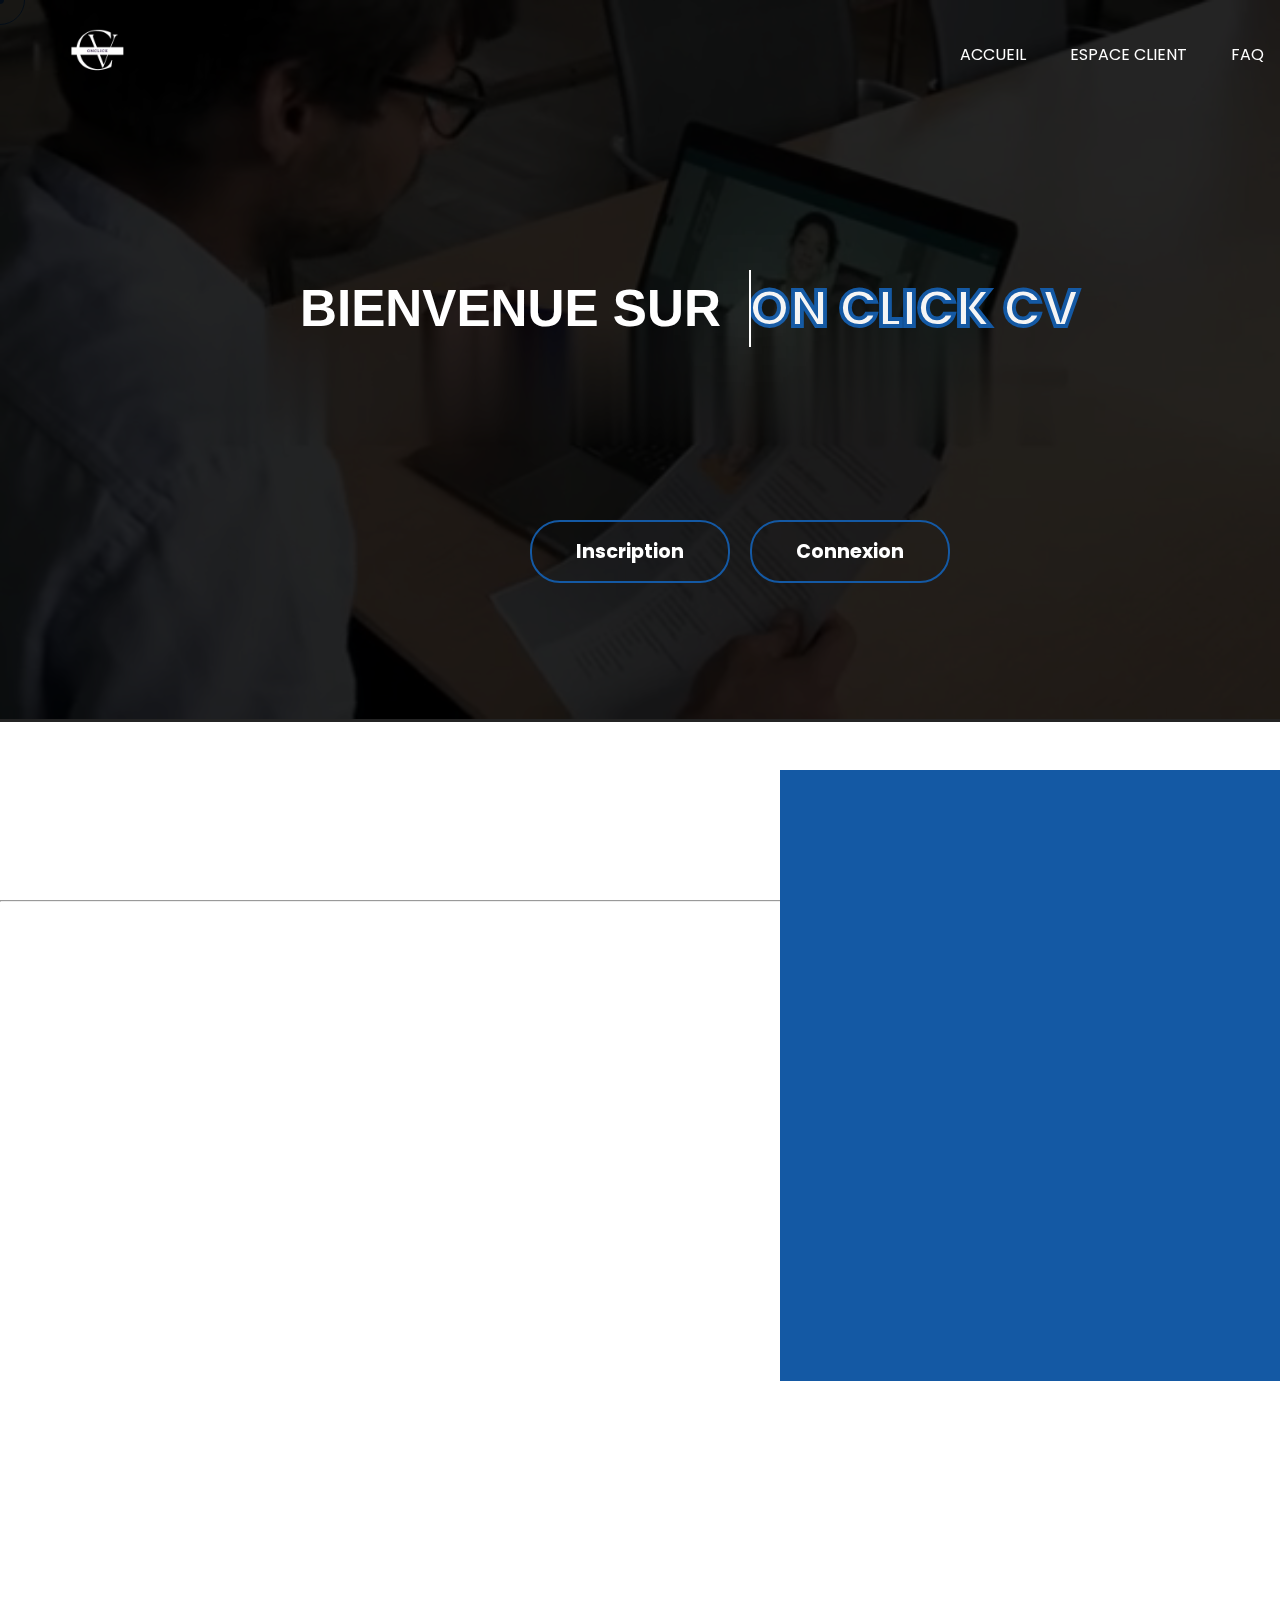
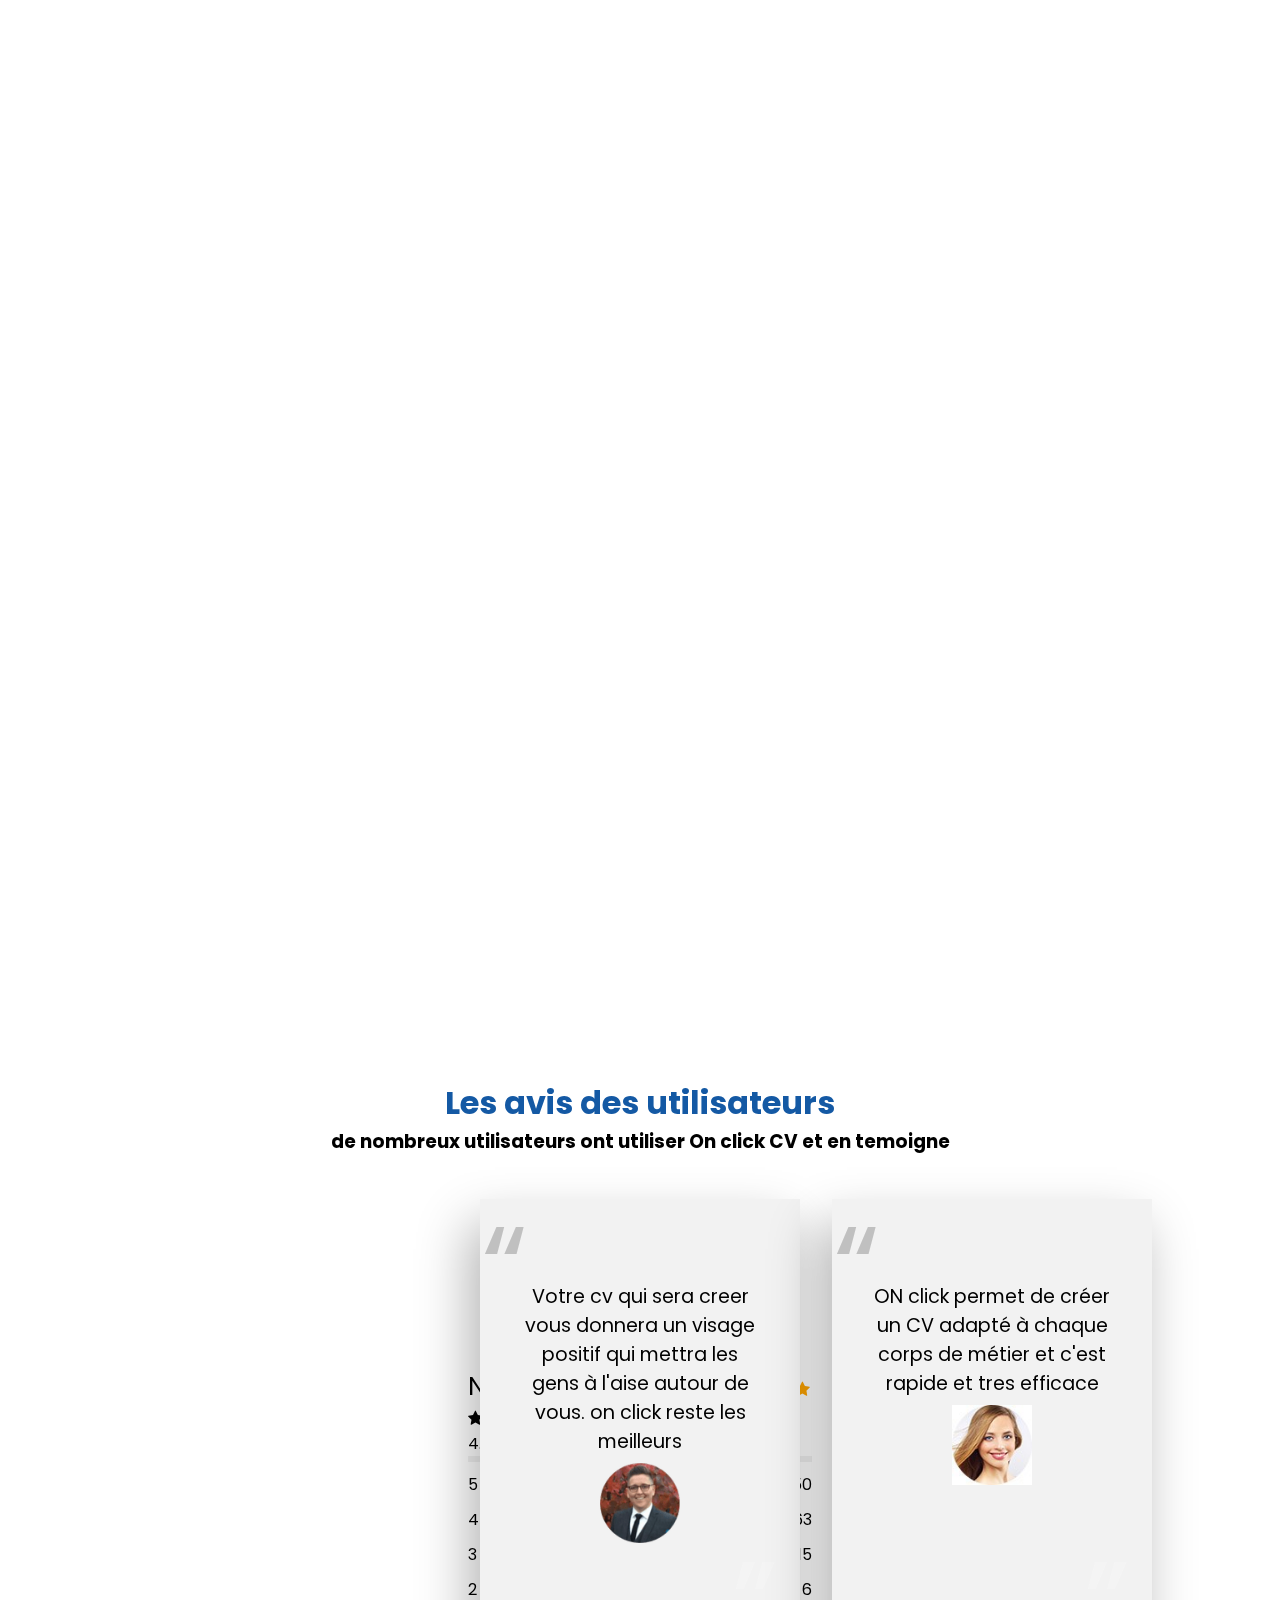
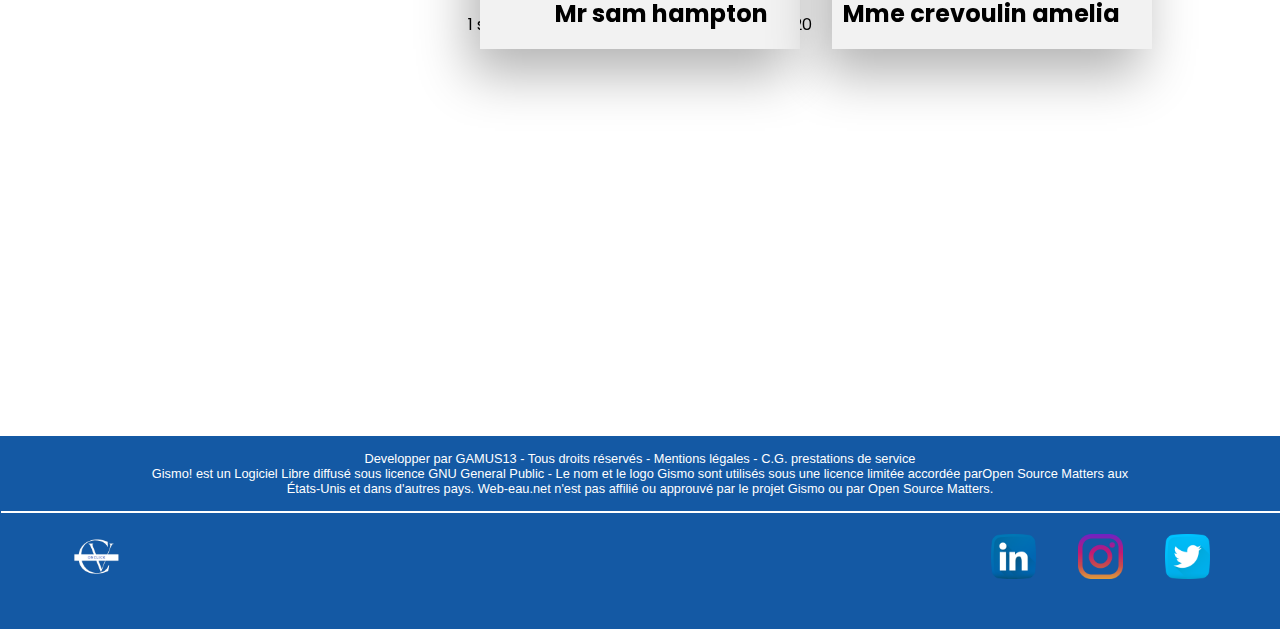
<file: index.html>
<!DOCTYPE html>
<html lang="en">
<head>
    <meta charset="UTF-8">
    <meta http-equiv="X-UA-Compatible" content="IE=edge">
    <meta name="viewport" content="width=device-width, initial-scale=1.0">
    <!--lien pour style le generateur-->
    <link rel="stylesheet" href="./style.css">
    <link rel="icon" href="./images/logo2-removebg-preview.png">
    <title>KHAM</title>
</head>
<body>

 <!--ici il s'agit de ma barre de navigation-->
    <header>
        <!--bloc qui contient la video-->
        <div class="blocvid">
            <video autoplay="autoplay" muted="" loop="infinite" src="./video/235123620 (online-video-cutter.com) (1).mp4"></video>
        </div>
       <!--bloc qui contient la navigation en general-->
       <div class="entete">
           <div class="chartgraphic">
                <img src="./images/logo2-removebg-preview.png" alt="logo" class="img-logo">
           </div>
            <nav>
                <ul class="navparent">
                    <li class="navenft"><a href="#" class="menu">Accueil</a></li>
                    <li class="navenft"><a href="#" class="menu">Espace client</a></li>
                    <li class="navenft"><a href="#" class="menu">Faq</a></li>
                    <li class="navenft"><a href="#" class="menu">A propos</li>
                </ul>
           </nav>
       </div>
        <div class="headertext reveal-6">
            <h1>BIENVENUE SUR</h1>
            <h2  data-text=" ON click CV ">ON click CV</h2><!--ce bloc sera le seul qui sera animer-->
        </div>
        <!--animation du texte avant les boutons-->
        
        <!--boutons animer au hover-->
        <div class="client">
            <button class="signup-btn" type="button">
                <a href="./formulaire/index.html">Inscription</a>
                <span class="cover"></span>
            </button>
            <button class="login-btn" type="button">
                <a href="./formulaire/index.html">Connexion</a>
                <span class="cover"></span>
            </button>
        </div>
        <div class="wrapper one">
            <div class="drop-main">
                <div class="d">c</div>
                <div class="r">r</div>
                <div class="o">e</div>
                <div class="p">e</div>
                <div class="s">r</div>
                <br>
                <div class="d">v</div>
                <div class="r">o</div>
                <div class="o">t</div>
                <br>
                <div class="p">r</div>
                <div class="s">e</div>
                <div class="d">C</div>
                <div class="r">V</div>
                <div class="o">e</div>
                <div class="p">n</div>
                <div class="s">q</div>
                <div class="d">u</div>
                <div class="r">e</div>
                <div class="o">l</div>
                <div class="p">q</div>
                <div class="s">u</div>
                <div class="r">e</div>
                <div class="r">s</div>
                <div class="o">m</div>
                <div class="p">i</div>
                <div class="s">n</div>
                <div class="r">u</div>
                <div class="o">t</div>
                <div class="p">e</div>
                <div class="s">s</div>
            </div>
        </div>
        
    </header>
    <hr>
    <section>
        <div class="container1">
            <div class="sectiontxt reveal-1">
                <h1>Décrocher <br>le job <br>de vos rêves</h1>
                <p>Expert dans la construction de votre Curriculum vitae </p>
                <button>
                  <a href="./generateur de cv/resume.html">Creer un cv</a>
                </button>
                <div class="blocstat">
                    <div class="numtxt">
                         <h1>35+</h1>
                         <p>entretien <br>decrocher</p>
     
                    </div>
                    <div class="numtxt2">
                         <h1>50+</h1>
                         <p>Metiers</p>
                    </div>
                </div>
            </div>
            <div class="sectionimages">
                <img src="./images/CV-modèle-Moderne.1666903717992 new18.svg" alt="" class="image1 reveal-2">
                <img src="./images/CV-modèle-Circulaire.1666903551329 new23.svg" alt="" class="image2 reveal-5">
             </div>
        </div>
    </section>
   
 <!--fond d'image static-->
   <section class="parel">
    
   </section>
   
    <!--la section qui suit le paralax-->
    <section class="houmi">
        <div class="blochoumi">
            <div class="contenentsect reveal-3">
                <video autoplay="autoplay" muted="" loop="infinite" src="./video/homepage-cv-templates-carousel.mp4"></video>
            </div>
            <div class="blochoumitxt reveal-4">
                <h1>Créer mon CV</h1>
                <h3>grâce à de nombreux modèles gratuits ou esthétiques</h3>
                <p>Vous pouvez choisir parmi de nombreux modèles, avec un look<br> professionnel ou design.<br>
                    Certains templates sont payants mais la majorité sont gratuits 👌<br>
                   Avec l'un de nos modèles,
                   vous obtiendrez un CV clair, <br>convaincant et original et augmenterez vos chances d'obtenir<br>
                   des entretiens !
                </p>
                <button class="templates" type="button" id="templ">
                    <a href="./product-slider/index.html">choisir un modèle</a>
                </button>
            </div>
           
        </div>
        
        
    </section>
    <!--le bloc qui contient des feelback-->
    <section id="sec-bg">
        <div class="feelback">
            <h1>Les avis des utilisateurs</h1>
            <h3>de nombreux utilisateurs ont utiliser On click CV et en temoigne</h3>
            <div class="quotes">
              <div class="card">
                <div class="box box1 reveal-7">
                  <p>Le premier pas vers le succès est franchi lorsque vous refusez d'être captif de l'environnement dans lequel vous vous trouvez d'abord. </p>
                  <img src="./images/Photo de Mark Cuban.png" alt="">
                  <h2>Mr jean cubain</h2>
                </div>
                <div class="bg"></div>
              </div>
              <div class="card">
                <div class="box box2">
                  <p>Votre cv qui sera creer vous donnera un visage positif qui mettra les gens à l'aise autour de vous. on click reste les meilleurs </p>
                     <img src="./images/Photo de Sam Young.png" alt="">
                  <h2>Mr sam hampton</h2>
                </div>
                <div class="bg"></div>
              </div>
              <div class="card">
                <div class="box box3">
                  <p>ON click permet de créer un CV adapté à chaque corps de métier et c'est rapide et tres efficace </p>
                  <img src="./images/home-1-11-90x90.jpg" alt="">
                  <h2>Mme crevoulin amelia</h2>
                </div>
                <div class="bg"></div>
              </div>
            </div>
        </div>
    </section>
    <!--le bouton de l'anti scroll-->
    <div class="cursor"></div>
    <div class="cursor2"></div>
    
    <!--bloc des notation-->
    <section class="cont">
        <!-- Add icon library -->
            <div class="avis">  
                <link rel="stylesheet" href="https://cdnjs.cloudflare.com/ajax/libs/font-awesome/4.7.0/css/font-awesome.min.css">
        
                <span class="heading">Note de l'utilisateur</span>
                <span class="fa fa-star checked"></span>
                <span class="fa fa-star checked"></span>
                <span class="fa fa-star checked"></span>
                <span class="fa fa-star checked"></span>
                <span class="fa fa-star"></span>
                <p>4.1 moyenne basée sur 254 avis.</p>
                <hr style="border:3px solid #f1f1f1">
                
                <div class="row">
                  <div class="side">
                    <div>5 star</div>
                  </div>
                  <div class="middle">
                    <div class="bar-container">
                      <div class="bar-5"></div>
                    </div>
                  </div>
                  <div class="side right">
                    <div>150</div>
                  </div>
                  <div class="side">
                    <div>4 star</div>
                  </div>
                  <div class="middle">
                    <div class="bar-container">
                      <div class="bar-4"></div>
                    </div>
                  </div>
                  <div class="side right">
                    <div>63</div>
                  </div>
                  <div class="side">
                    <div>3 star</div>
                  </div>
                  <div class="middle">
                    <div class="bar-container">
                      <div class="bar-3"></div>
                    </div>
                  </div>
                  <div class="side right">
                    <div>15</div>
                  </div>
                  <div class="side">
                    <div>2 star</div>
                  </div>
                  <div class="middle">
                    <div class="bar-container">
                      <div class="bar-2"></div>
                    </div>
                  </div>
                  <div class="side right">
                    <div>6</div>
                  </div>
                  <div class="side">
                    <div>1 star</div>
                  </div>
                  <div class="middle">
                    <div class="bar-container">
                      <div class="bar-1"></div>
                    </div>
                  </div>
                  <div class="side right">
                    <div>20</div>
                  </div>
                </div> 
            </div>
    </section>
    <footer>
        <div class="footertxt">
          <p>Developper par GAMUS13 - Tous droits réservés - Mentions légales - C.G. prestations de service<br>
            Gismo! est un Logiciel Libre diffusé sous licence GNU General Public - Le nom et le logo Gismo sont utilisés sous une licence limitée accordée parOpen Source Matters aux<br> 
            États-Unis et dans  d'autres pays. Web-eau.net n'est pas affilié ou approuvé par le projet Gismo ou par Open Source Matters.</p>
        </div>
        <hr style="height:2px;border-width:0;color:gray;background-color: white" id="barrw">
        <div class="graphiccharte">
          <div class="logo">
            <img src="./images/logo2-removebg-preview.png" alt="">
          </div>
          <div class="icon">
               <img src="./icones/linkedin.png" alt="">
               <img src="./icones/instagram.png" alt="">
               <img src="./icones/twitter.png" alt="">
          </div>
        </div>
    </footer>
    <script src="./index.js"></script>
</body>
</html>
</file>
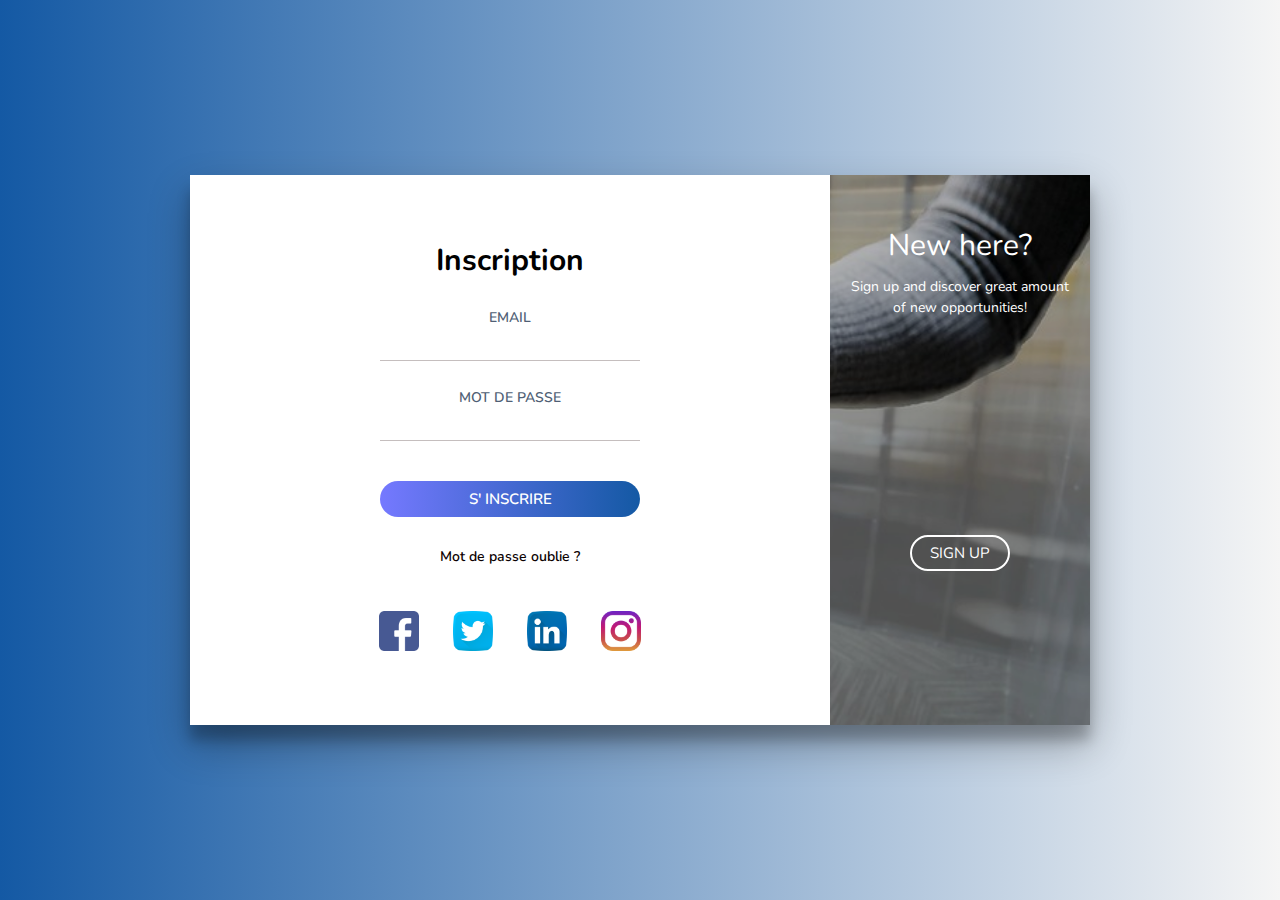
<file: formulaire/index.html>
<!DOCTYPE html>
<html>
<head>
	<title>How to Design Login & Registration Form Transition</title>
	<meta charset="UTF-8">
	<meta name="viewport" content="width=device-width, initial-scale=1">
  <link rel="stylesheet" href="./style.css">
  <link href="https://fonts.googleapis.com/css?family=Nunito:400,600,700,800&display=swap" rel="stylesheet">
</head>
<body>
  <div class="cont">
    <div class="form sign-in">
      <h2>Inscription</h2>
      <label>
        <span>email</span>
        <input type="email" name="email">
      </label>
      <label>
        <span>mot de passe</span>
        <input type="password" name="password">
      </label>
      <button class="submit" type="button">S' inscrire</button>
      <p class="forgot-pass">Mot de passe oublie ?</p>

      <div class="social-media">
        <ul>
          <li><img src="images/facebook.png"></li>
          <li><img src="images/twitter.png"></li>
          <li><img src="images/linkedin.png"></li>
          <li><img src="images/instagram.png"></li>
        </ul>
      </div>
    </div>

    <div class="sub-cont">
      <div class="img">
        <div class="img-text m-up">
          <h2>New here?</h2>
          <p>Sign up and discover great amount of new opportunities!</p>
        </div>
        <div class="img-text m-in">
          <h2>One of us?</h2>
          <p>If you already has an account, just sign in. We've missed you!</p>
        </div>
        <div class="img-btn">
          <span class="m-up">Sign Up</span>
          <span class="m-in">Sign In</span>
        </div>
      </div>
      <div class="form sign-up">
        <h2>Sign Up</h2>
        <label>
          <span>Noms</span>
          <input type="text">
        </label>
        <label>
          <span>Email</span>
          <input type="email">
        </label>
        <label>
          <span>Mot de passe</span>
          <input type="password">
        </label>
        <label>
          <span>Confirmation</span>
          <input type="password">
        </label>
        <button type="button" class="submit">s'inscrire</button>
      </div>
    </div>
  </div>
<script type="text/javascript" src="script.js"></script>
</body>
</html>
</file>
<file: style.css>
@import url('https://fonts.googleapis.com/css2?family=Poppins:wght@700&display=swap');
*{
    margin: 0;
    padding: 0;
    box-sizing: border-box;
    font-family: 'poppins';
}

html{
    scroll-behavior: smooth;
}

body{
  
  
    

}
/*ici est le style de mon header*/
header{
    height: 100vh;
    width: 100%;
    overflow: hidden;/*pour enlever les scroll bar*/
}

.blocvid video{
    position: relative;
    min-height: 100%;
    min-width: 100%;
    z-index: -100;
}

header::after{
    content: "";
    position: absolute;
    top: 0;
    left: 0;
    height: 722px;
    width: 100%;
    background-color: rgba(0, 0, 0, 0.858);
    z-index: 1;
}


.entete{
   position: absolute;
   top: 1px;
   z-index: 2;
   display: flex;
   justify-content: space-between;
  
}

nav{
   
    width: 85%;
    transform: translate(170%);
    
    display: flex;
    align-items: center;
    justify-content: space-between;
    
      
}

ul li {
    list-style: none;
    display: inline-block;
    margin: 0 20px;
    position: relative;
}
  
ul li a {
    text-decoration: none;
    color: #fff;
    text-transform: uppercase;
}
  
ul li::after {
    content: "";
    height: 3px;
    width: 0;
    background: #1459a4;
    position: absolute;
    left: 0;
    bottom: -10px;
    transition: 0.5s;
}

 ul li:hover::after {
    width: 100%;
}


.chartgraphic{
    margin-left: 22px;
}

.chartgraphic img{
    height: 100px;
    margin-left: 22px;
}




.btnanime{
    display: flex;
    position: relative;
    top: 400px;
   justify-content: center;
   margin-left: -100px;
}

.headertext{ /*son role est de mettre les elements de facon horizontal*/
    display: flex;  
    position: absolute;
    z-index: 3;
    top: 270px;
    margin-left: 300px;
}
.headertext h1{
    color: white;
    position: relative;
    top: 9px;
    margin-right: 28px;
    font-size: 4vw;
    
    font-family: 'Lucida Sans', 'Lucida Sans Regular', 'Lucida Grande', 'Lucida Sans Unicode', Geneva, Verdana, sans-serif;
}
.headertext h2{
    position: relative;
    font-size: 4vw;
    color: whitesmoke;
    -webkit-text-stroke: 0.3vw #1459a4; /*son role est de donner des bordures au texte*/
    text-transform: uppercase; /*son role est de mettre le text en majuscule*/
}
.headertext h2::before{ /*animation avant sur le titre */
    content: attr(data-text);
    position: absolute;
    top: 0;
    left: 0;
    width: 0;
    height: 100%;
    color: white;
    -webkit-text-stroke: 0vw white;/*bordure au titre ainsi que sa taille*/
    border-right: 2px solid white;
    overflow: hidden;
    animation: animate 6s linear infinite;
    filter: drop-shadow(0 0 35px #fff) drop-shadow(0 0 60px #fff);/*pour creer l'effet lumineux*/
}
@keyframes animate{
    0%,10%,100%{
        width: 0;
    }
    70%,90%{
        width: 100%;
        
    }
}

.client{  /*style du contenaire des 2 boutons*/
    position: absolute;
    z-index: 5;
    top: 500px;
    display: flex;
    justify-content: center;
    margin-left: 520px;
}

.client a{
    text-decoration: none;
    color: white;
}
.login-btn {
    width: 200px;
    padding: 15px 0;
    text-align: center;
    margin: 20px 10px;
    border-radius: 30px;
    font-weight: bold;
    border: 2px solid #1459a4;
    background: transparent;
    color: white;
    font-size: 1.2rem;
    cursor: pointer;
    position: relative;
    overflow: hidden;
}
  
.signup-btn {
    width: 200px;
    padding: 15px 0;
    text-align: center;
    margin: 20px 10px;
    border-radius: 30px;
    font-weight: bold;
    border: 2px solid #1459a4;
    background: transparent;
    color: white;
    font-size: 1.2rem;
    cursor: pointer;
    position: relative;
    overflow: hidden;
}
  
.cover {
    background: #1459a4;
    height: 100%;
    width: 0%;
    border-radius: 25px;
    position: absolute;
    left: 0;
    bottom: 0;
    z-index: -1;
    transition: 0.5s;
}
  
 button:hover span {
    width: 100%;
}
  
button:hover {
    border: none;
}
/*animations d'apparitions du text*/
@import url('https://fonts.googleapis.com/css2?family=Russo+One&display=swap');

.wrapper.one {
    position: absolute;
    top: 380px;
    z-index: 6;
    margin-left: 394px;
    letter-spacing: 7px;
}
.drop-main {
    display: flex;
    font-size: 2rem;
    padding: 11px;
    justify-content: center;
    font-family: "Russo One", sans-serif;
    
}
.d {
    opacity: 0;
    animation: drop 3s linear forwards;
    color: #1459a4;
}
.r {
    opacity: 0;
    animation: drop 4s linear forwards 0.2s;
    color: #1459a4;
}
.o {
    opacity: 0;
    animation: drop 2s linear forwards 0.4s;
    color: #1459a4;
}
.p {
    opacity: 0;
    animation: drop 1.6s linear forwards 0.6s;
    color: #1459a4;
}
.s {
    opacity: 0;
    animation: drop 6s linear forwards 0.8s;
    color: #1459a4;
}
@keyframes drop {
    0% {
        transform: translateY(-200px);
        opacity: 0;
        color: white;
    }
    50% {
        transform: translateY(0px);
        opacity: 1;
        
    }
    65% {
        transform: translateY(-17px);
        opacity: 1;
        color: white;
    }
    75% {
        transform: translateY(-22px);
        opacity: 1;
        color: white;
    }
    100% {
        transform: translateY(0px);
        opacity: 1;
      
    }
}
/*Section*/
.container1{
    position: absolute;
    display: flex;
    top: 700px;
    z-index: 7;
    justify-content: space-between;
   
}
.sectiontxt{  /*style du contenaire de texte*/
    font-size: 1.2rem;
    justify-content: flex-start;
    position: relative;
    top: 95px;
    margin-left: 76px;
}

.sectiontxt h1{
    font-size: 3rem;
   
 }
 .blocstat{
    display: flex;
    position: relative;
    top: 43px;
    font-size: 1.1rem;
    
}
.numtxt{
    margin-right: 31px;
}
.sectiontxt button{
    position: relative;
    top: 33px;
    background-color: white;
    height: 78px;
    width: 200px;
    cursor: pointer;
    font-size: 1.1rem;
    border-radius: 4px;
    margin-bottom: 31px;
    color: #1459a4;
    border: 3px solid #1459a4;
}

.sectiontxt button a{
    text-decoration: none;
    color: #1459A4;
}

.sectiontxt button:hover{
    background-color: #1459a4;
    color: white;
    transition: 1s all ease-in-out;
}

.sectionimages{   /*style du contenaire et des 2 images*/
    position: relative;
    margin-left: 280px;
    top: 70px;
    height: 611px;
    width: 500px;
    background-color: #1459a4;
}
.sectionimages .image2{
    height: 455px;
    position: absolute;
    z-index: 2;
    top: 133px;
    margin-left: -167px;
    width: 550px;

}
.sectionimages .image1{
 
    position: relative;
    top: 11px;
    height: 465px;
    width: 550px;
    z-index: 1;
    margin-left: 57px;
}

/*fond image static*/
.parel{
    background-image: url("./images/resume-6627200_640.jpg");
    position: relative;
    top: 770px;
    height: 300px;
    width: 100%;
    z-index: 1;
    background-color: rgba(0, 0, 0, 0);
    background-attachment: fixed;
    background-position: center;
    background-repeat: no-repeat;
    background-size: cover;
    opacity: 0.8;
    
}
.parel img{
    content: '';
    background-color: black;
    height: 300px;
    height: 25px;
}

/*fond  d'icone apres image static*/

/*animation de scroll*/


/*section caroussel*/

.blochoumi{
    position: relative;
    top: 770px;
    display: flex;
    
}
.contenentsect video{
    height: 700px;
}

.blochoumitxt{
    position: relative;
    top: 85px;
    
   
}

.blochoumitxt h1{
    font-size: 2.3rem;
    color: #1459a4;
    margin-left: 89px;
}

.blochoumitxt h3{
    position: relative;
    top: 12px;
    font-size: 1.3rem;
    margin-bottom: 11px;
    margin-left: 93px;
}


.blochoumitxt p{
    position: relative;
    top: 15px;
    margin-bottom: 11px;
    margin-left: 93px;
    font-size: 1.2rem;
    font-family: sans-serif;
}

.templates{
    background-color: white;
    position: relative;
    top: 65px;
    height: 78px;
    width: 200px;
    cursor: pointer;
    font-size: 1.1rem;
    border-radius: 4px;
    margin-bottom: 31px;
    color: #1459a4;
    border: 3px solid #1459a4;
    margin-left: 93px;
}

.templates:hover{
    background-color: #1459a4;
    color: white;
    transition: 1s all ease-in-out;
}
.templates a{
    text-decoration: none;
    color: #1459a4;
   

}
.templates a:hover{
    color: white;
}
/*la class utiliser pour l'apparition des element du site*/
[class*="reveal-"]{ /*ici c'est un tableau pour prendreharge tous les class qui ont un reveal quelque chose*/ 
    opacity: 0;
    transform: translateY(-30px);
}

.reveal-visible{
    opacity: 1;
    transform: translateY(0);
    transition: 2s cubic-bezier(.5, 0, 0, 1);
}

.reveal-2{ /*ici ce sont des transition d'apparition de chaque element*/
    transition-delay: .2s;
}

.reveal-3{ /*ici ce sont des transition d'apparition de chaque element*/
    transition-delay: .4s;
}

.reveal-4{ /*ici ce sont des transition d'apparition de chaque element*/
    transition-delay: .6s;
}

.reveal-5{ /*ici ce sont des transition d'apparition de chaque element*/
    transition-delay: .7s;
}

.reveal-6{ /*ici ce sont des transition d'apparition de chaque element*/
    transition-delay: .6s;
}

.reveal-7{
    transition-delay: .3s;
}


/* ici j'ai styler notre rubrique feelback*/


.sec-bg{
    height: 250px;
}
.feelback{
    position: relative;
    width: 100%;
    top: 770px;
    text-align: center;

}

.feelback h1{
    color: #1459a4;
}

.feelback p{
    margin-bottom: 31px;
}
.quotes {
    width: 80vw;
    min-height: 400px;
    display: flex;
    flex-wrap: wrap;
    justify-content: space-between;
    z-index: 2;
   margin-left: 10%;
   
  }
  
  .quotes .box {
    position: relative;
    width: 25vw;
    height: 50vh;
    top: 43px;
    min-height: 320px;
    background: #f2f2f2;
    overflow: hidden;
    transition: all 0.5s ease-in;
    z-index: 2;
    box-sizing: border-box;
    padding: 30px;
    box-shadow: -10px 25px 50px rgba(0, 0, 0, 0.3);
  }
  
  .quotes .box::before {  /*guillemet du bas pour le commmentaire*/
    content: '\201C';
    position: absolute;
    top: -20px;
    left: -135px;
    width: 100%;
    height: 100%;
    font-size: 120px;
    opacity: 0.2;
    background: transparent;
    pointer-events: none;
  }
  
  .quotes .box::after {  /*guillemet du bas pour le commmentaire*/
    content: '\201D';
    position: absolute;
    bottom: -10%;
    right: 7%;
    font-size: 120px;
    opacity: 0.2;
    background: transparent;
    filter: invert(1);
    pointer-events: none;
  }
  
  .quotes .box p {
    margin: 0;
    padding: 10px;
    font-size: 1.2rem;
    position: relative;
    top: 43px;
  }
  
  .quotes .box h2 {
    position: absolute;
    margin: 0;
    padding: 0;
    bottom: 4%;
    right: 10%;
    font-size: 1.5rem;
  }
  
  .quotes .box:hover {
    color: #f2f2f2;
    box-shadow: 20px 50px 100px rgba(0, 0, 0, 0.5);
  }
  
  .quotes .bg {
    position: absolute;
    top: 0;
    left: 0;
    z-index: 1;
    opacity: 0;
    transition: all 0.5s ease-in;
    pointer-events: none;
    width: 100%;
    height: 200%;
    overflow: hidden;
  }
  
  .quotes .box.box1:hover,   /* background du 1er feelback on ira sur du bleu et blanc*/
  .quotes .box.box1:hover~.bg {
    opacity: 1;
    background: #e2a9e5;
  background: -moz-linear-gradient(-45deg, #1559A4 15%, #2b94e5 100%);
  background: -webkit-linear-gradient(-45deg, #1559A4 15%,#2b94e5 100%);
  background: linear-gradient(135deg, #1559A4 15%,#2b94e5 100%);
  filter: progid:DXImageTransform.Microsoft.gradient( startColorstr='#e2a9e5', endColorstr='#2b94e5',GradientType=1 );
  
  }
  
  .quotes .box.box2:hover,
  .quotes .box.box2:hover~.bg {
    opacity: 1;
    background: #632c65;
  background: -moz-linear-gradient(-45deg, #1559A4 15%, #1559A4 100%);
  background: -webkit-linear-gradient(-45deg, black 15%,#1559A4 100%);
  background: linear-gradient(135deg,  15%,#56a5e2 100%);
  filter: progid:DXImageTransform.Microsoft.gradient( startColorstr='#632c65', endColorstr='#56a5e2',GradientType=1 );
  }
  
  .quotes .box.box3:hover,
  .quotes .box.box3:hover~.bg {
    opacity: 1;
    background: #4b384c;
  background: -moz-linear-gradient(-45deg, #1559A4 15%, #2b94e5 100%);
  background: -webkit-linear-gradient(-45deg, #1559A4 15%,#2b94e5 100%);
  background: linear-gradient(135deg, #1559A4 15%,#2b94e5 100%);
  filter: progid:DXImageTransform.Microsoft.gradient( startColorstr='#4b384c', endColorstr='#da5de2',GradientType=1 );
  }

.box img{
    position: relative;
    top: 40px;
    height: 80px;
}

/*animation de suivie de la souris*/
.cursor{
    position: fixed;
    width: 50px;
    height: 50px;
    left: 0;
    top: 0;
    border: 1px solid #1559A4;
    border-radius: 50%;
    pointer-events: none;
    transform: translate(-50%, -50%);
    cursor: pointer;
    transition: .3s;
}

.cursor2{
    position: fixed;
    width: 8px;
    height: 8px;
    left: 0;
    top: 0;
    background-color: #1559A4;
    transition: .15s;
    border-radius: 50%;
    pointer-events: none;
    transform: translate(-50%, -50%);
   
}

.cursor:hover{
   transform: translate(-50%, -50%); scale:(1.5);
   background-color: blue;
   opacity: .5;
}

.cursor:hover ~ .cursor2{
    
    opacity: 0;
 }



/*section des notation*/
.cont {
    position: absolute;
    top: 2500px;
    font-family: Arial;
    margin: 0 auto; /* Center website */
    max-width: 1800px; /* Max width */
    padding: 20px;
  }
  
  .heading {
    font-size: 25px;
    margin-right: 25px;
  }
  
  .fa {
    font-size: 25px;
  }
  
  .cont{
    margin: 35%;
  }

  .checked {
    color: orange;
  }
  
  /* Three column layout */
  .side {
    float: left;
    width: 15%;
    margin-top: 10px;
  }
  
  .middle {
    float: left;
    width: 70%;
    margin-top: 10px;
  }
  
  /* Place text to the right */
  .right {
    text-align: right;
  }
  
  /* Clear floats after the columns */

  .row:after {
    content: "";
    display: table;
    clear: both;
  }
  
  /* The bar container */
  .bar-container {
    width: 100%;
    background-color: #f1f1f1;
    text-align: center;
    color: white;
  }
  
  
  /* Individual bars */
  .bar-5 {width: 60%; height: 18px; background-color: #04AA6D;}
  .bar-4 {width: 30%; height: 18px; background-color: #2196F3;}
  .bar-3 {width: 10%; height: 18px; background-color: #00bcd4;}
  .bar-2 {width: 4%; height: 18px; background-color: #ff9800;}
  .bar-1 {width: 15%; height: 18px; background-color: #f44336;}
  


  /*footer du site web ON CLICK*/
footer{
    background-color: #1459A4;
    position: relative;
    top: 1200px;
    height: 193px;
}
.footertxt p{
    position: relative;
    top: 15px;
    text-align: center;
    color: white;
    font-size: 0.8rem;
    font-family: Arial, Helvetica, sans-serif;
    
}
#barrw{
    position: relative;
    top: 30px;
    width: auto;
    margin-left: 1px;
}
.icon img{
    height: 45px;
    margin: 19px;
    cursor: pointer;
}
.logo img{
    height: 85px;
}
.graphiccharte{
    display: flex;
    justify-content: space-between;
    margin: 51px;
    position: relative;
    top: -19px;
}
  /* Responsive layout - make the columns stack on top of each other instead of next to each other */
  /* Extra small devices (phones, 600px and down) */
@media only screen and (max-width: 600px) {
    /*ici est le style de mon header*/
    header{
        height: 100vh;
        width: 100%;
        overflow: hidden;/*pour enlever les scroll bar*/
    }

    .blocvid video{
        position: relative;
        min-height: 100%;
        min-width: 100%;
        z-index: -100;
        height: 600px;
        
    }

    header::after{
        content: "";
        position: absolute;
        top: 0;
        left: 0;
        height: 602px;
        width: 100%;
        background-color: rgba(0, 0, 0, 0.858);
        z-index: 1;
    }

    .headertext{ /*son role est de mettre les elements de facon horizontal*/
        display: flex;  
        position: absolute;
        z-index: 3;
        top: 200px;
        margin-left: 27px;
    }
    .headertext h1{
        color: white;
        position: relative;
        top: 9px;
        margin-right: 11px;
        font-size: 3.4vw;
        
        font-family: 'Lucida Sans', 'Lucida Sans Regular', 'Lucida Grande', 'Lucida Sans Unicode', Geneva, Verdana, sans-serif;
    }
    .headertext h2{
        top: 6px;
        position: relative;
        font-size: 3.4vw;
        color: whitesmoke;
        -webkit-text-stroke: 0.3vw #1459a4; /*son role est de donner des bordures au texte*/
        text-transform: uppercase; /*son role est de mettre le text en majuscule*/
    }
    .headertext h2::before{ /*animation avant sur le titre */
        content: attr(data-text);
        position: absolute;
        top: 0;
        left: 0;
        width: 0;
        height: 100%;
        color: white;
        -webkit-text-stroke: 0vw white;/*bordure au titre ainsi que sa taille*/
        border-right: 2px solid white;
        overflow: hidden;
        animation: animate 6s linear infinite;
        filter: drop-shadow(0 0 35px #fff) drop-shadow(0 0 60px #fff);/*pour creer l'effet lumineux*/
    }
    .chartgraphic img{
        height: 53px;
        margin-left: -7px;
    }
    .wrapper.one {
        position: absolute;
        top: 230px;
        z-index: 6;
        margin-left: 2px;
        letter-spacing: 7px;

    }
    .drop-main {
        display: flex;
        font-size: 0.4rem;
        padding: 11px;
        justify-content: center;
        font-family: "Russo One", sans-serif;
        
    }
    .d {
        opacity: 0;
        animation: drop 3s linear forwards;
        color: #1459a4;
    }
    .r {
        opacity: 0;
        animation: drop 4s linear forwards 0.2s;
        color: #1459a4;
    }
    .o {
        opacity: 0;
        animation: drop 2s linear forwards 0.4s;
        color: #1459a4;
    }
    .p {
        opacity: 0;
        animation: drop 1.6s linear forwards 0.6s;
        color: #1459a4;
    }
    .s {
        opacity: 0;
        animation: drop 6s linear forwards 0.8s;
        color: #1459a4;
    }
   
    .signup-btn{
        position: absolute;
        top: -170px;

        height: 46px;
        margin-left: -673px;
    }
    
    .signup-btn a{
        padding: -15px;
        text-align: center;
        position: relative;
        top: -8px;
    }
    
    .login-btn a{
        text-align: center;
        position: relative;
        top: -8px;
   
    }

    .login-btn{
        position: absolute;
        top: -85px;

        height: 46px;
        margin-left: -673px;
    }

   .sectiontxt h1{
        font-size: 1.8rem;
        margin-left: -51px;
        position: relative;
        top: -151px;
   }

   .sectiontxt p{
        position: relative;
        top: -141px;
      font-size: 0.9rem;
      margin-left: -51px;
   }

   .sectiontxt button{
    position: relative;
    top: -125px;
    margin-left: -51px;
    height: 45px;
    width: 120px;
   }

   .blocstat{
      position: relative;
      top: 5px;
      
   }

   .numtxt{
        position: relative;
        top: 1px;
       
   }

   .sectionimages{
    position: relative;
    top: 46px;
    margin-left: 21px;
    width: 280px;
    height: 407px;
   }

   .sectionimages .image1 {
      position: relative;
      height: 227px;
      margin-left: -81px;
   }

   
   .sectionimages .image2 {
    position: absolute;
    top: 110px;
    height: 237px;
    margin-left: -201px;

 }

   .container1{
    display: block;
   }

   /*fond image static*/
    .parel{
        background-image: url("./images/resume-6627200_640.jpg");
        position: relative;
        top: 470px;
        height: 200px;
        width: 74%;
        z-index: 1;
        background-color: rgba(0, 0, 0, 0);
        background-attachment: fixed;
        background-position: center;
        background-repeat: no-repeat;
        background-size: cover;
        opacity: 0.8;
        
    }
    .parel img{
        content: '';
        background-color: black;
        height: 90px;
        height: 25px;
    }

    .blochoumitxt{
        position: relative;
        top: -220px;
        margin-left: -25%;
        text-align: justify;
    }

    .blochoumitxt h1{
        font-size: 2rem;
        margin-left: -42%;
    }
    .houmi{
        height: 233px;
    }

    .blochoumitxt h3{
        font-size: 0.7rem;
        margin-left: -42%;
    }

    .blochoumitxt p{
        font-size: 0.7rem;
        margin-left: -42%;
        text-align: left;
    }
    
    .sec-bg{
        position: absolute;
        top: 311px;
    }

    .cont{
        position: absolute;
        top: 3311px;
    }

    .contenentsect video{
        position: relative;
        top: 101px;
        height: 349px;
    }

   .houmi{
    display: grid;
   }
    footer{
        width: 770px;
    }

    .icon{
       
    }
    .icon img{
        margin-left: 11px;
        
    }

  

    
}

/* Small devices (portrait tablets and large phones, 600px and up) */
@media only screen and (min-width: 600px) {...}

/* Medium devices (landscape tablets, 768px and up) */
@media only screen and (min-width: 768px) {...}

/* Large devices (laptops/desktops, 992px and up) */
@media only screen and (min-width: 992px) {...}

/* Extra large devices (large laptops and desktops, 1200px and up) */
@media only screen and (min-width: 1200px) {...}
</file>
<file: formulaire/style.css>
*, *:before, *:after{
  margin: 0;
  padding: 0;
  box-sizing: border-box;
  font-family: 'Nunito', sans-serif;
}

body{
  width: 100%;
  height: 100vh;
  display: flex;
  justify-content: center;
  align-items: center;
  background: -webkit-linear-gradient(left, #1459A4, whitesmoke);
  font-family: 'Nunito', sans-serif;
}

input, button{
  border:none;
  outline: none;
  background: none;
}

.cont{
  overflow: hidden;
  position: relative;
  width: 900px;
  height: 550px;
  background: #fff;
  box-shadow: 0 19px 38px rgba(0, 0, 0, 0.30), 0 15px 12px rgba(0, 0, 0, 0.22);
}
/*animation*/
.form{
  position: relative;
  width: 640px;
  height: 100%;
  padding: 50px 30px;
  -webkit-transition:-webkit-transform 1.2s ease-in-out;
  transition: -webkit-transform 1.2s ease-in-out;
  transition: transform 1.2s ease-in-out;
  transition: transform 1.2s ease-in-out, -webkit-transform 1.2s ease-in-out;
}
/*fin de l'animation*/
h2{
  width: 100%;
  font-size: 30px;
  text-align: center;
}

label{
  display: block;
  width: 260px;
  margin: 25px auto 0;
  text-align: center;
}

label span{
  font-size: 14px;
  font-weight: 600;
  color: #505f75;
  text-transform: uppercase;
}

input{
  display: block;
  width: 100%;
  margin-top: 5px;
  font-size: 16px;
  padding-bottom: 5px;
  border-bottom: 1px solid rgba(109, 93, 93, 0.4);
  text-align: center;
  font-family: 'Nunito', sans-serif; 
}

button{
  display: block;
  margin: 0 auto;
  width: 260px;
  height: 36px;
  border-radius: 30px;
  color: #fff;
  font-size: 15px;
  cursor: pointer;
}

.submit{
  margin-top: 40px;
  margin-bottom: 30px;
  text-transform: uppercase;
  font-weight: 600;
  font-family: 'Nunito', sans-serif;
  background: -webkit-linear-gradient(left, #7579ff, #1459A4);
}

.submit:hover{
  background: -webkit-linear-gradient(left, #b224ef, #7579ff);
}

.forgot-pass{
  margin-top: 15px;
  text-align: center;
  font-size: 14px;
  font-weight: 600;
  color: #0c0101;
  cursor: pointer;
}

.forgot-pass:hover{
  color: #1459A4;
}

.social-media{
  width: 100%;
  text-align: center;
  margin-top: 20px;
}

.social-media ul{
  list-style: none;
}

.social-media ul li{
  display: inline-block;
  cursor: pointer;
  margin: 25px 15px;
}

.social-media img{
  width: 40px;
  height: 40px;
}
/* debut de l'animation*/
.sub-cont{
  overflow: hidden;
  position: absolute;
  left: 640px;
  top: 0;
  width: 900px;
  height: 100%;
  padding-left: 260px;
  background: #fff;
  -webkit-transition: -webkit-transform 1.2s ease-in-out;
  transition: -webkit-transform 1.2s ease-in-out;
  transition: transform 1.2s ease-in-out;
}

.cont.s-signup .sub-cont{
  -webkit-transform:translate3d(-640px, 0, 0);
          transform:translate3d(-640px, 0, 0);
}
/*fin de l'animation*/
.img{
  overflow: hidden;
  z-index: 2;
  position: absolute;
  left: 0;
  top: 0;
  width: 260px;
  height: 100%;
  padding-top: 360px;
}
/*animation sur l'image*/
.img:before{
  content: '';
  position: absolute;
  right: 0;
  top: 0;
  width: 900px;
  height: 100%;
  background-image: url(./images/job-3790033_640\ \(1\).jpg);
  background-size: cover;
  transition: -webkit-transform 1.2s ease-in-out;
  transition: transform 1.2s ease-in-out, -webkit-transform 1.2s ease-in-out;
}

.cont.s-signup .img:before{
  -webkit-transform:translate3d(640px, 0, 0);
          transform:translate3d(640px, 0, 0);
}

.img-text{
  z-index: 2;
  position: absolute;
  left: 0;
  top: 50px;
  width: 100%;
  padding: 0 20px;
  text-align: center;
  color: #fff;
  -webkit-transition:-webkit-transform 1.2s ease-in-out;
  transition: -webkit-transform 1.2s ease-in-out;
  transition: transform 1.2s ease-in-out, -webkit-transform 1.2s ease-in-out;
}

/*fin de l'animation*/

.img:after{
  content: '';
  position: absolute;
  left: 0;
  top: 0;
  width: 100%;
  height: 100%;
  background: rgba(0,0,0,0.3);
}


.img-text h2{
  margin-bottom: 10px;
  font-weight: normal;
}

.img-text p{
  font-size: 14px;
  line-height: 1.5;
}
/*animation*/
.cont.s-signup .img-text.m-up{
  -webkit-transform:translateX(520px);
          transform:translateX(520px);
}

.img-text.m-in{
  -webkit-transform:translateX(-520px);
          transform:translateX(-520px);
}

.cont.s-signup .img-text.m-in{
  -webkit-transform:translateX(0);
          transform:translateX(0);
}


.sign-in{
  padding-top: 65px;
  -webkit-transition-timing-function:ease-out;
          transition-timing-function:ease-out;
}

.cont.s-signup .sign-in{
  -webkit-transition-timing-function:ease-in-out;
          transition-timing-function:ease-in-out;
  -webkit-transition-duration:1.2s;
          transition-duration:1.2s; 
  -webkit-transform:translate3d(640px, 0, 0);
          transform:translate3d(640px, 0, 0);
}
/*fin de l'animation*/
.img-btn{
  overflow: hidden;
  z-index: 2;
  position: relative;
  width: 100px;
  height: 36px;
  margin: 0 auto;
  background: transparent;
  color: #fff;
  text-transform: uppercase;
  font-size: 15px;
  cursor: pointer;
}

.img-btn:after{
  content: '';
  z-index: 2;
  position: absolute;
  left: 0;
  top: 0;
  width: 100%;
  height: 100%;
  border: 2px solid #fff;
  border-radius: 30px;
}
/*debut de l'animation*/
.img-btn span{
  position: absolute;
  left: 0;
  top: 0;
  display: -webkit-box;
  display: flex;
  -webkit-box-pack:center;
  justify-content: center;
  align-items: center;
  width: 100%;
  height: 100%;
  -webkit-transition:-webkit-transform 1.2s;
  transition: -webkit-transform 1.2s;
  transition: transform 1.2s;
  transition: transform 1.2s, -webkit-transform 1.2s;;
}

.img-btn span.m-in{
  -webkit-transform:translateY(-72px);
          transform:translateY(-72px);
}

.cont.s-signup .img-btn span.m-in{
  -webkit-transform:translateY(0);
          transform:translateY(0);
}

.cont.s-signup .img-btn span.m-up{
  -webkit-transform:translateY(72px);
          transform:translateY(72px);
}

.sign-up{
  -webkit-transform:translate3d(-900px, 0, 0);
          transform:translate3d(-900px, 0, 0);
}

.cont.s-signup .sign-up{
  -webkit-transform:translate3d(0, 0, 0);
          transform:translate3d(0, 0, 0);
}
/*fin de l'animation*/
</file>
